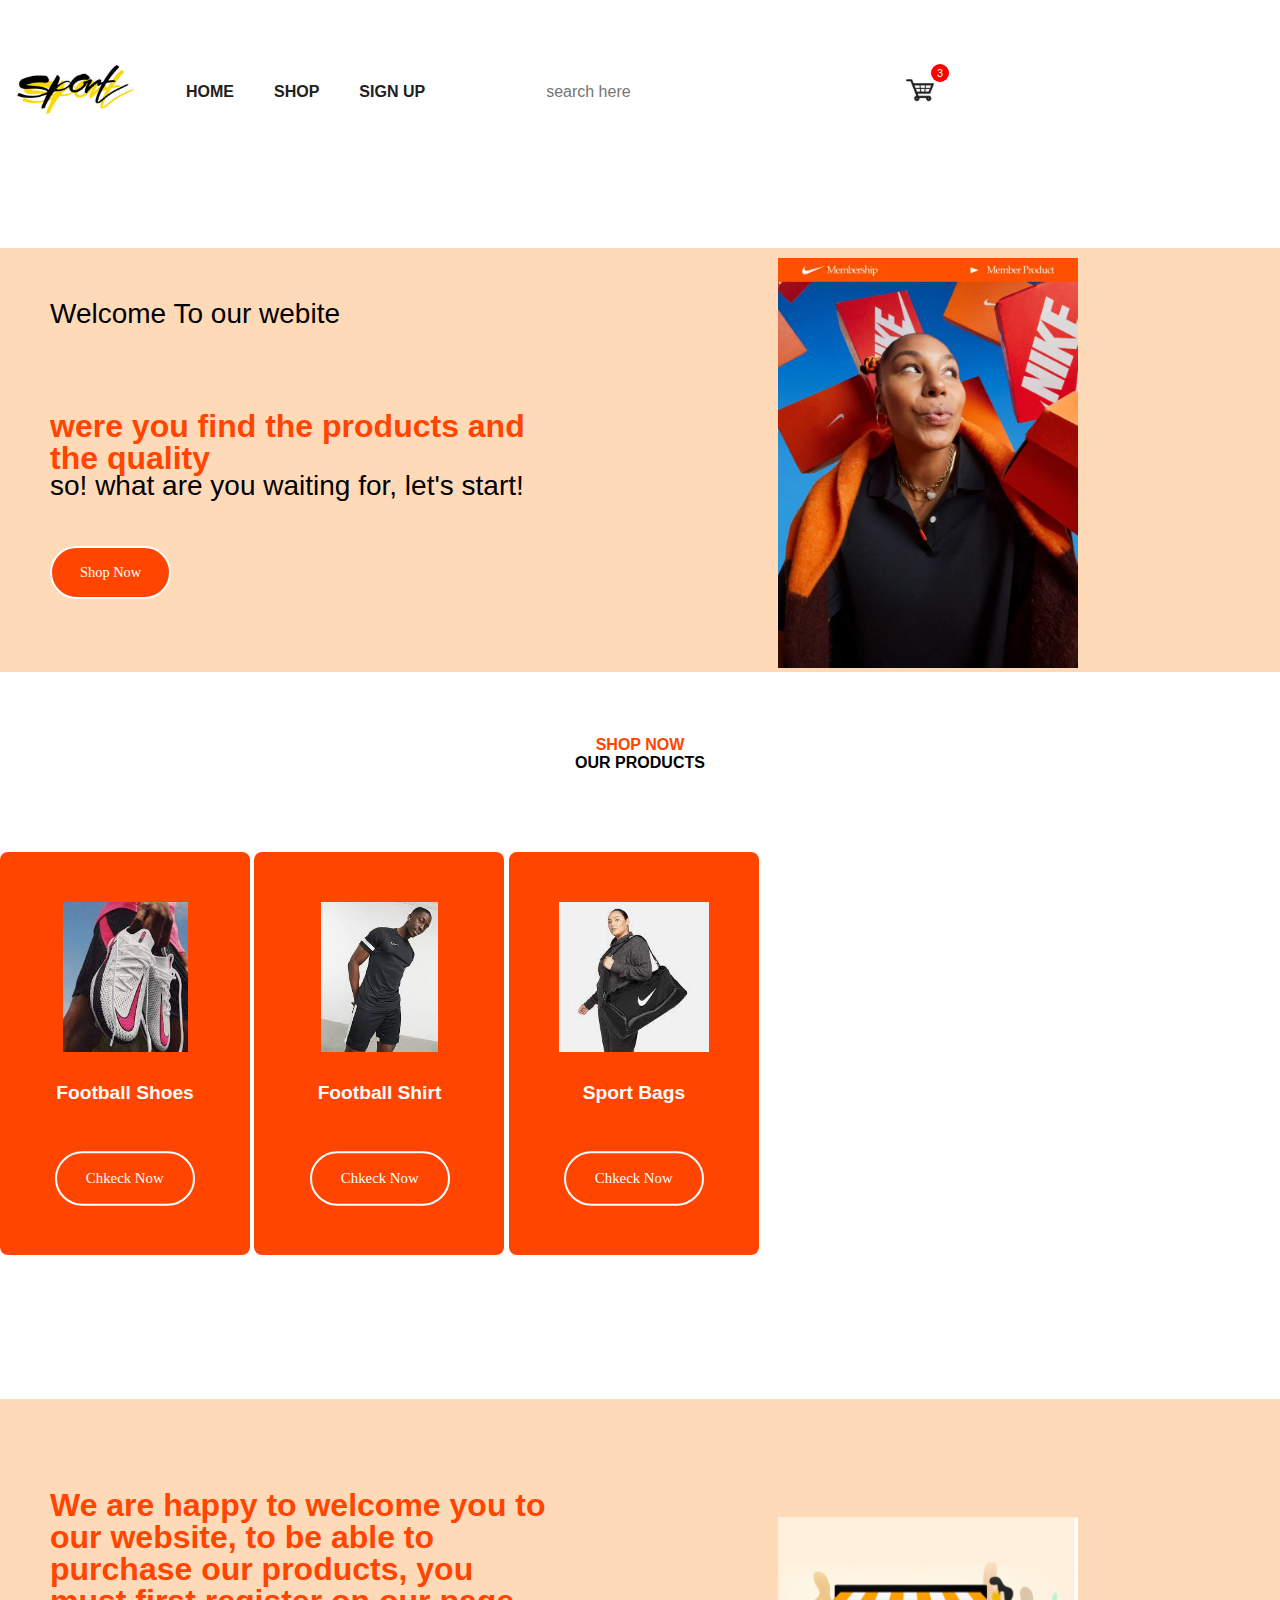
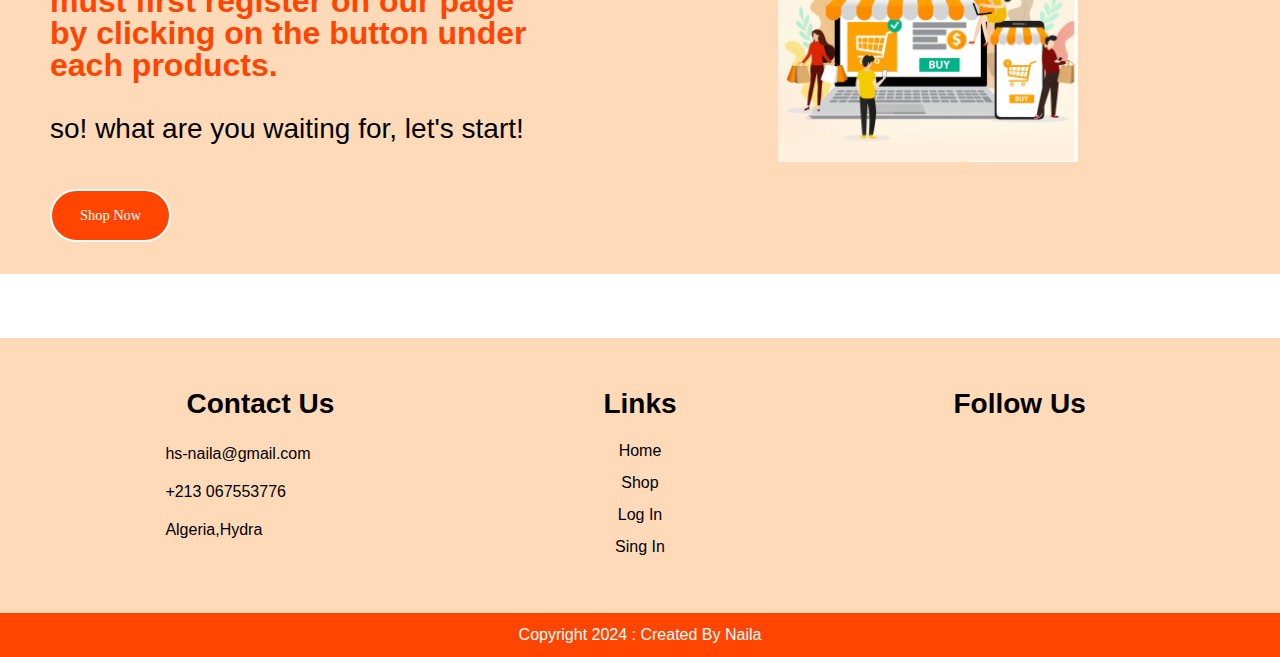
<file: index.html>
<!DOCTYPE html>
<html lang="en">

<head>
    <meta charset="UTF-8">
    <meta name="viewport" content="width=device-width, initial-scale=1.0">
    <title>E-commerce</title>
    <link rel="stylesheet" href="css/style.css">

    <link rel="stylesheet" href="https://cdnjs.cloudflare.com/ajax/libs/font-awesome/6.5.1/css/all.min.css"
        integrity="sha512-DTOQO9RWCH3ppGqcWaEA1BIZOC6xxalwEsw9c2QQeAIftl+Vegovlnee1c9QX4TctnWMn13TZye+giMm8e2LwA=="
        crossorigin="anonymous" referrerpolicy="no-referrer" />
</head>

<body>
    <!------navbar----->
    <header class="header-action">
        <nav class="nav conteiner">
            <a href="index.html" class="nav-logo">
                <img src="img/image1.jpg" class="nav-logo img" />
            </a>
            <div class="nav-menu" id="nav--menu">
                <ul class="nav-list">
                    <li class="nav-items">
                        <a href="index.html" class="nav-link">HOME</a>
                    </li>
                    <li class="nav-items">
                        <a href="shop.html" class="nav-link">SHOP</a>
                    </li>
                    <li class="nav-items">
                        <a href="sign in.html" class="nav-link">SIGN UP</a>
                    </li>
                    <li class="nav-items">
                        <a href="" class="nav-link"></a>
                    </li>
                </ul>
                <div class="search">
                    <input type="text" placeholder="search here" class="input-from" />
                    <button class="search-btn">
                        <img class="search-img" />
                    </button>
                </div>
            </div>
            <div class="header-action">
                <a href="#" class="header-cart">
                    <img src="img/image3.jpg" />
                    <span class="count">3</span>
                </a>
            </div>
        </nav>
    </header>
    <!-----setion shop now------->
    <section class="section--lg">
        <div class="home-conteiner grid">
            <div class="home-content">
                <span class="home1">Welcome To our webite</span>
                <h1 class="home-title">
                    <span>were you find the products and the quality</span>
                </h1>
                <p class="home-description">
                    so! what are you waiting for, let's start!
                </p>
                <a href="shop.html" class="btn">Shop Now</a>
            </div>
            <div class="home-img">
                <img src="img/nike image1.jpg" />
            </div>
        </div>
    </section>
    <!-----section our products------->
    <section class="shop">
        <div class="heading">
            <span>Shop Now</span>
            <h1>Our Products</h1>
        </div>
        <div class="shop-container">
            <div class="box">
                <div class="box-img">
                    <img src="img/image70.jpg" />
                </div>

                <h2>Football Shoes</h2>
                <a href="shop.html" class="btn1">Chkeck Now</a>
            </div>
        </div>
        <div class="shop-container">
            <div class="box">
                <div class="box-img">
                    <img src="img/image71.jpg" />
                </div>

                <h2>Football Shirt</h2>
                <a href="football shirt.html" class="btn1">Chkeck Now</a>
            </div>
        </div>
        <div class="shop-container">
            <div class="box">
                <div class="box-img">
                    <img src="img/image72.jpg" />
                </div>

                <h2>Sport Bags</h2>
                <a href="bags.html" class="btn1">Chkeck Now</a>
            </div>
        </div>
    </section>
    <!-----section informations------>
    <section class="section--lg">
        <div class="home-conteiner grid">
            <div class="home-content">

                <h1 class="home-title">
                    <span>
                        We are happy to welcome you to our website, to be able to purchase our products, you must first
                        register on our page by clicking on the button under each products.</span>
                </h1>
                <br>
                <br>
                <p class="home-description">
                    so! what are you waiting for, let's start!
                </p>
                <a href="shop.html" class="btn">Shop Now</a>
            </div>
            <div class="home-img">
                <img src="img/image77.jpg" />
            </div>
        </div>
    </section>
    <!----footer----->
    <footer>
        <div class="container">
            <div class="footer-content">
                <h3>Contact Us</h3>
                <p><a href="#">hs-naila@gmail.com</a></p>
                <p>+213 067553776</p>
                <p>Algeria,Hydra</p>
            </div>
            <div class="footer-content">
                <h3>Links</h3>
                <ul class="list">
                    <li><a href="#">Home</a></li>
                    <li><a href="shop.html">Shop</a></li>
                    <li><a href="sign in.html">Log In</a></li>
                    <li><a href="sign in.html">Sing In</a></li>
                </ul>
            </div>
            <div class="footer-content">
                <h3>Follow Us</h3>
                <ul class="social-icons">
                    <li><a href="#"><i class="fa-brands fa-facebook"></i></a></li>
                    <li><a href="#"><i class="fa-brands fa-instagram"></i></a></li>
                    <li><a href="#"><i class="fa-brands fa-twitter"></i></a></li>
                </ul>
            </div>
        </div>
        <div class="bottom-bar">
            <p>Copyright 2024 : Created By Naila</p>
        </div>
    </footer>
</body>

</html>
</file>
<file: css/style.css>
* {
  margin: 0;
  padding: 0;
  bottom: 0;
  font-family: Arial, Helvetica, sans-serif;
  font-size: 16px;
  color: black;
}
footer {
  background: orange;
  padding-top: 50px;
}
body {
  display: block;
  align-items: center;
  background-color: hsl(0, 0%, 100%);
}
input,
textarea,
body {
  color: hsl(60, 1%, 56%);
  font-family: sans-serif;
  font-size: 1rem;
  font-weight: 400;
}
button,
input,
textarea {
  background-color: transparent;
  border: none;
  outline: none;
}
ul {
  list-style: none;
}
a {
  text-decoration: none;
}
p {
  line-height: 1.5rem;
}
img {
  max-width: 100%;
}
button,
input,
textarea {
  background-color: transparent;
  border: none;
  outline: none;
}
.grid {
  display: grid;
  gap: 1.5rem;
}
.section--lg {
  padding-block: 4rem;
}

.nav,
.nav-menu,
.nav-list,
.header-action {
  display: flex;
  align-items: center;
}
.nav {
  height: 11.5rem;
  justify-content: space-between;
}
.nav-logo {
  width: 200px;
}
.nav-menu {
  width: 100%;
  margin-left: 2.5rem;
}
.nav-list {
  margin-right: auto;
  column-gap: 2.5rem;
}
.nav-link {
  color: hsl(0, 0%, 13%);
  font-weight: 700;
}
.nav-link:hover {
  color: rgb(227, 193, 21);
}
.search {
  width: 340px;
  position: relative;
}
.search.input-from {
  width: 100%;
}
.search-img {
  position: absolute;
  top: 24%;
  right: 1.25rem;
  cursor: pointer;
}
.header-action {
  column-gap: 1.25rem;
}
.header-cart {
  position: relative;
}
.header-cart img {
  width: 100px;
}
.header-cart .count {
  position: absolute;
  top: 0.625rem;
  right: 0.625rem;
  background-color: red;
  color: hsl(0, 0%, 100%);
  height: 18px;
  width: 18px;
  line-height: 18px;
  border-radius: 50%;
  text-align: center;
  font-size: 0.687rem;
}

.home-conteiner {
  grid-template-columns: 5fr 7fr;
  align-items: center;
  padding-left: 50px;
  padding-top: 10px;
  background: peachpuff;
}
.home1,
.home-description {
  font-size: 1.75rem;
}
.home1 {
  font-weight: 100px;
  color: black;

  margin-top: 7rem;
}
.home-title {
  margin-top: 5rem;
  font-weight: 700px;
  line-height: 1;
  font-size: 2;
}
.home-title span {
  color: orangered;
  font-size: 2rem;
}
.btn {
  display: inline-block;
  background-color: orangered;
  border: 2px solid hsl(0, 0%, 100%);
  padding-inline: 1.75rem;
  height: 49px;
  line-height: 49px;
  border-radius: 25rem;
  font-size: 0.9rem;
  font-family: fantasy;
  font-weight: 700px;
  transition: all 0.4s 0.7rem;
  color: white;
  margin-top: 3rem;
  margin-bottom: 2rem;
}
.btn:hover {
  transform: scale(1.03);
  box-shadow: rgba(100, 100, 111, 0.2 7px 29px 0);
}
.home-img {
  width: 300px;
  justify-self: center;
  top: 20px;
  bottom: 20px;
  border-radius: 40rem;
}
.home-img:hover {
  transform: scale(1.03);
  box-shadow: rgba(100, 1000, 111, 0.2 0 7px 29px 0);
}

.heading {
  text-align: center;
  text-transform: uppercase;
}
.heading span {
  font-size: 1rem;
  font-weight: 600;
  color: orangered;
}
.heading h1 {
  font: 2rem;
  color: black;
}
.shop-container {
  display: inline-block;
  flex-wrap: wrap;
  gap: 1rem;
  margin-top: 5rem;
  align-items: center;
  justify-content: center;
}
.shop-container .box {
  flex: 1 1 10px;
  background: orangered;
  padding: 50px;
  display: flex;
  text-align: center;
  flex-direction: column;
  align-items: center;
  margin-top: 0rem;
  margin-bottom: 5rem;
  border-radius: 0.5rem;
}
.shop-container .box .box-img {
  width: 150px;
  height: 150px;
}

.shop-container .box .box-img img {
  width: 100%;
  height: 100%;
  object-fit: contain;
  object-position: center;
}
.shop-container .box h2 {
  color: white;
  font-size: 1.2rem;
  padding-top: 30px;
}
.box .btn1 {
  border: 2px solid hsl(0, 0%, 100%);
  padding-inline: 1.75rem;
  height: 49px;
  line-height: 49px;
  border-radius: 10rem;
  font-size: 0.9rem;
  font-family: fantasy;
  font-weight: 700px;
  transition: all 0.4s 0.7rem;
  color: white;
  margin-top: 3rem;
}
.box .btn1 {
  transform: scale(1.03);
  box-shadow: rgb(100, 100, 111, 0.2 7px 29px);
}

footer {
  background: peachpuff;
  padding-top: 50px;
}
.container {
  width: 1140px;
  margin: auto;
  display: flex;
  justify-content: center;
}
.footer-content {
  width: 33.3%;
}
h3 {
  font-size: 28px;
  margin-bottom: 15px;
  text-align: center;
}
.footer-content p {
  width: 190px;
  margin: auto;
  padding: 7px;
}
.list {
  text-align: 0;
}
.list li {
  width: auto;
  text-align: center;
  list-style: none;
  padding: 7px;
  position: relative;
}
.list li::before {
  content: "";
  position: absolute;
  transform: translate(-50%, -50%);
  left: 50%;
  top: 100%;
  width: 0;
  height: 2px;
  background: white;
  transition-duration: -5s;
}
.list li:hover::before {
  width: 70px;
}
.social-icons {
  text-align: center;
  padding: 0;
}
.social-icons li {
  display: inline-block;
  text-align: center;
  padding: 5px;
}
.social-icons i {
  color: white;
  font-size: 25px;
}
a {
  text-decoration: none;
}
a:hover {
  color: orange;
}
.bottom-bar {
  background: orangered;
  text-align: center;
  padding: 10px 0;
  margin-top: 50px;
}
.bottom-bar p {
  color: white;
  margin: 0;
}
</file>
